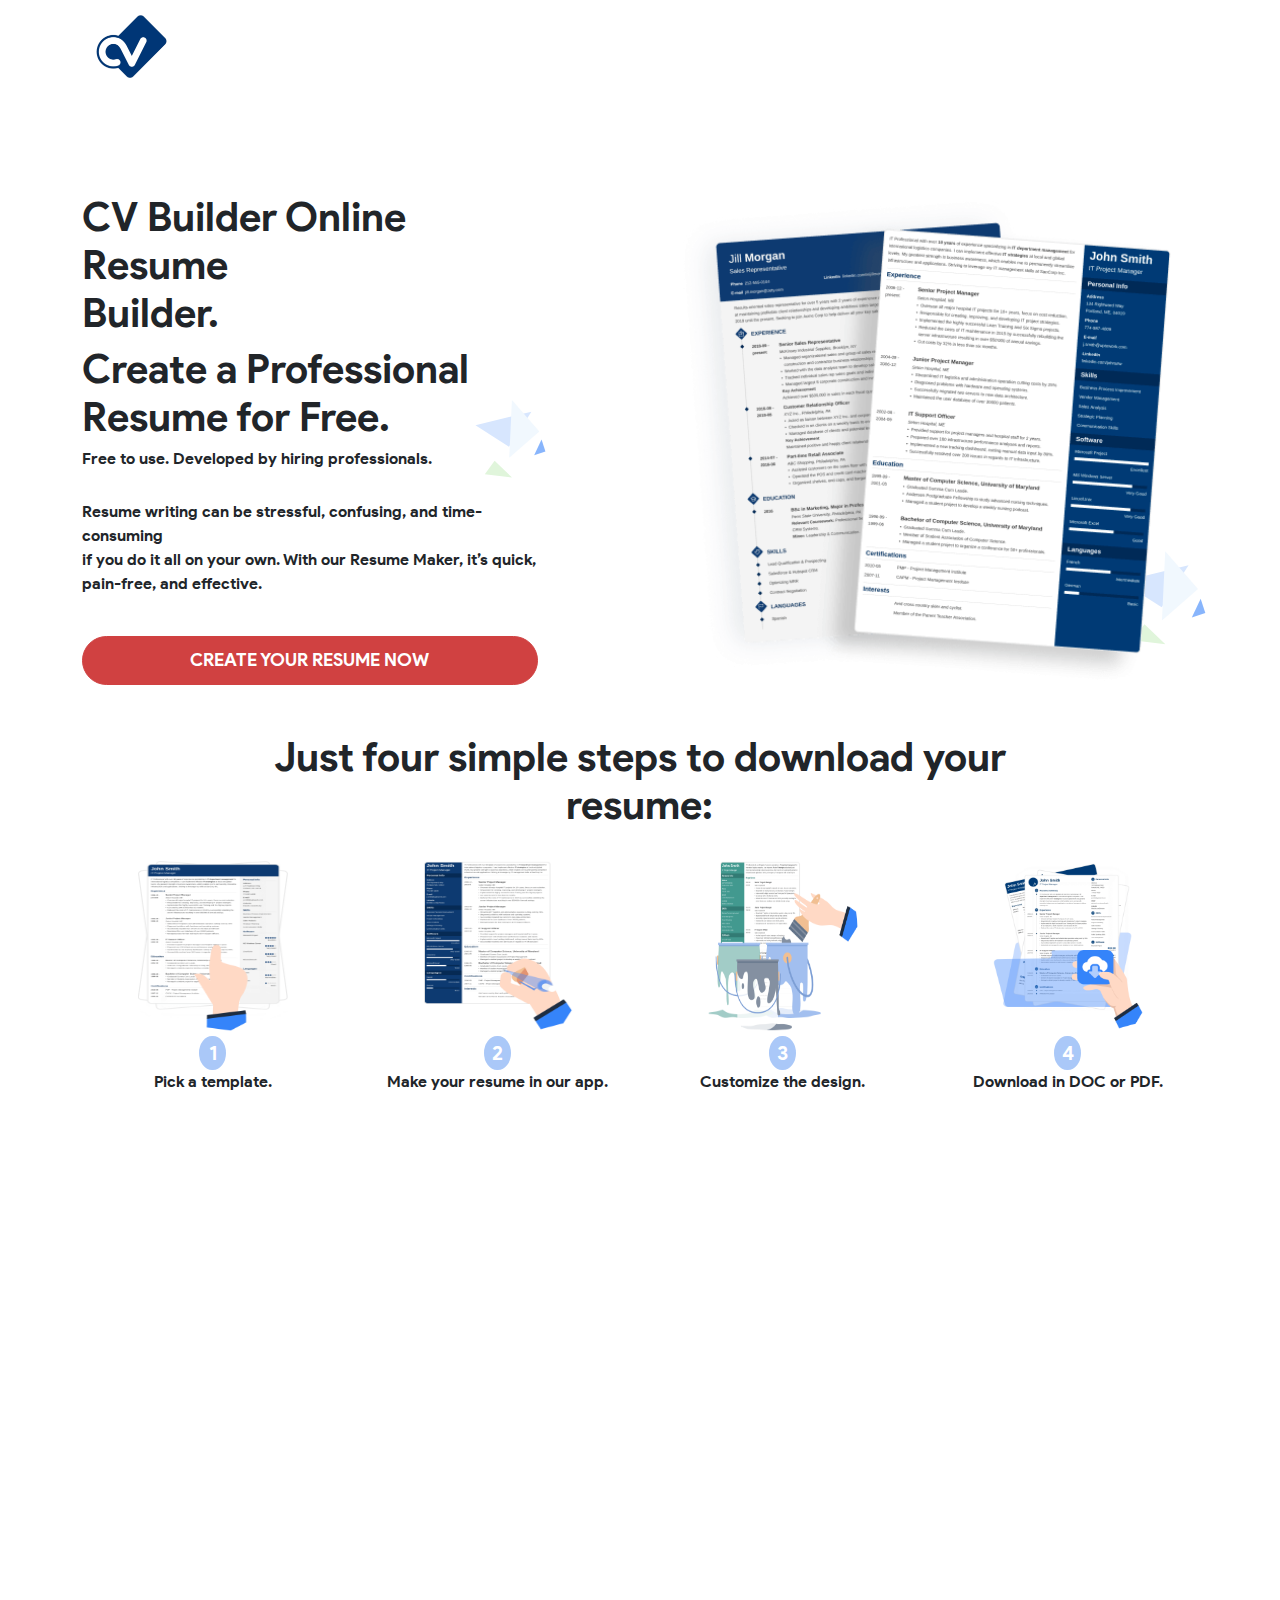
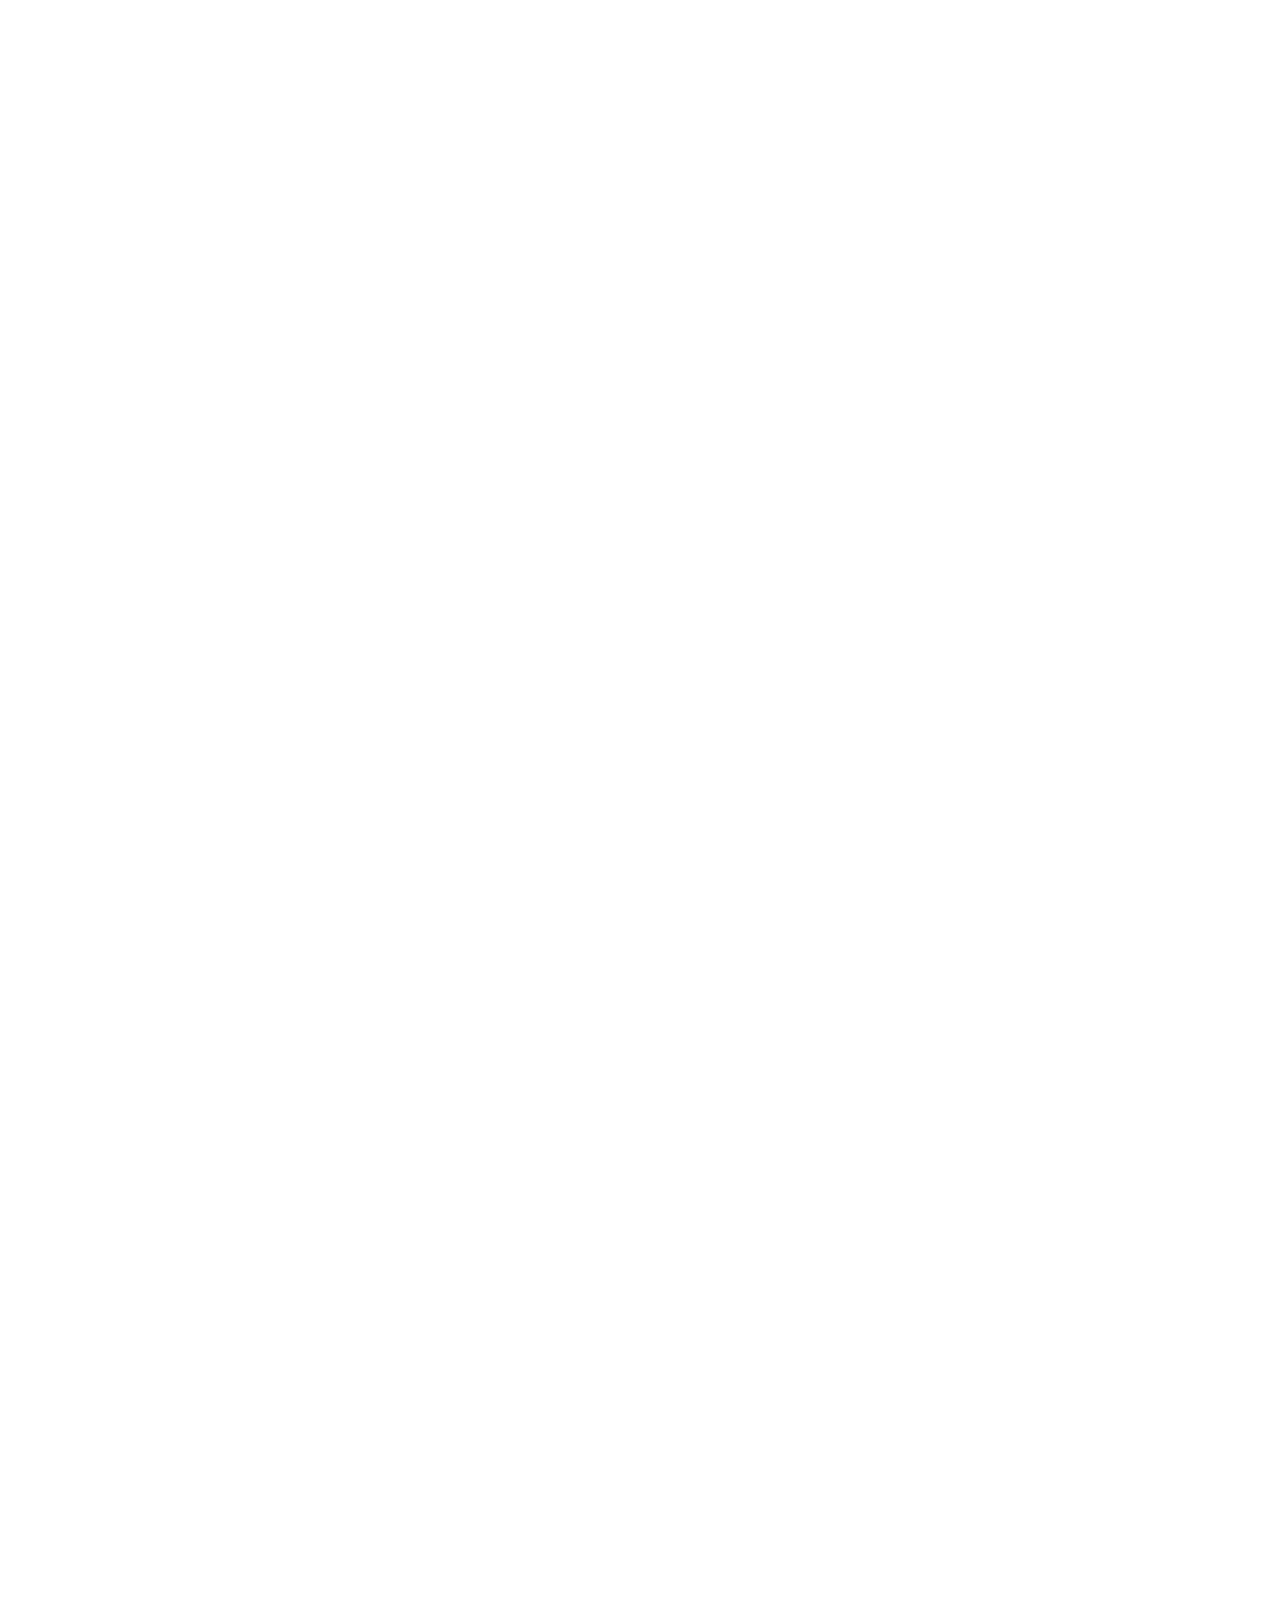
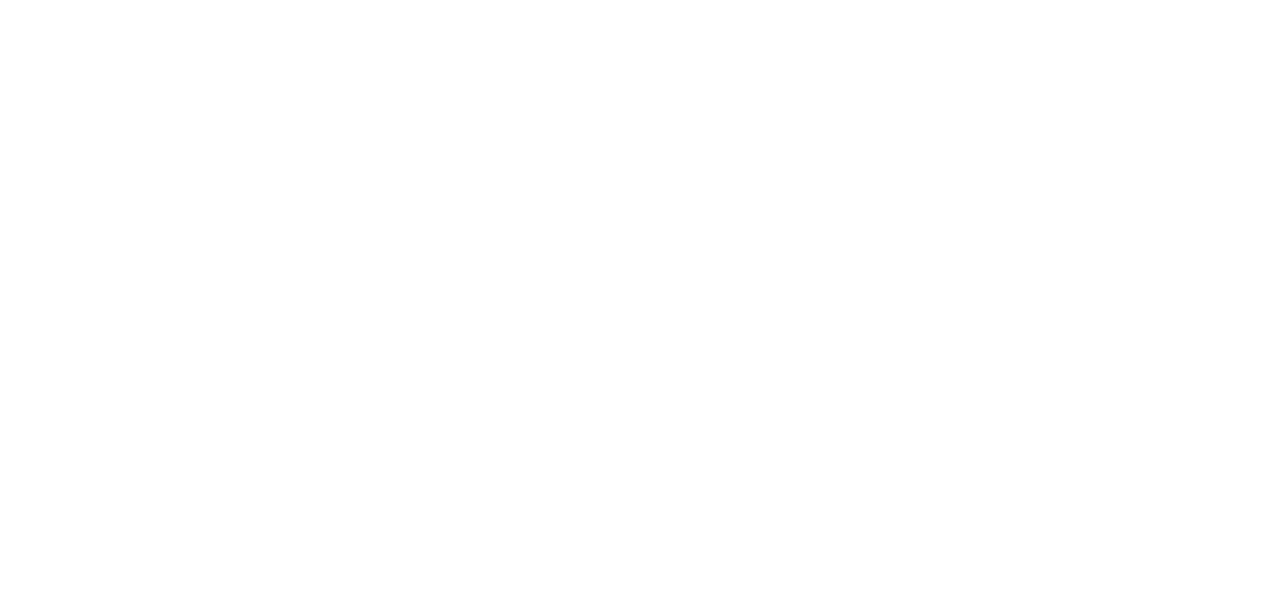
<file: index.html>
<!DOCTYPE html>
<html lang="en">
<head>
    <meta charset="UTF-8">
    <meta http-equiv="X-UA-Compatible" content="IE=edge">
    <meta name="viewport" content="width=device-width, initial-scale=1.0">
    <title>Cv Builder</title>
    <link rel="stylesheet" href="css/bootstrap.min.css">
    <link rel="stylesheet" href="css/all.min.css">
    <link rel="stylesheet" href="css/animate.css">
    <link rel="stylesheet" href="css/main.css">
    
</head>
<body>
    <div class="container-fluid w-100 cont-navbar">
        <div class="container ">
             <nav class="navbar navbar-expand-lg bg-body-tertiary">
            <div class="container-fluid  flex-nowrap">
              <a class="navbar-brand" href="#">
                <img src="photos/122-1225423_curriculum-vitae-logo-png-removebg-preview.png" class="w-25 logo">
              </a>
            </div>
          </nav>
        </div>
       
    </div>
    <div id="home">
        <div class="loadding">
            <span class="loader"></span>
        </div>
   <div class="container">
        <div class="row g-3 justify-content-between">
            <div class="col-md-5 cont-desc wow animate fadeInLeftBig">
                <h1>CV Builder Online Resume
                <br>Builder.</h1>
                <h1>Create a Professional
                <br> Resume for Free.</h1>
                <h6>Free to use. Developed by hiring professionals.</h6>
                <br>
                <p>Resume writing can be stressful, confusing, and time-consuming<br> if you do it all on your own. With our Resume Maker, it’s quick,<br> pain-free, and effective.</p>
                <br>
                <div class="row">
                    <div class="col-md-12">
                        <button class="btn-1 w-100"><a class="nav-link" href="cv.html">CREATE YOUR RESUME NOW</a></button>
                    </div>
                </div>
               
            </div>
            <div class="col-md-6 d-flex justify-content-center cont-img wow animate fadeInRightBig">
                <img src="photos/resume-builder-jumbotron-image@1x.png" class="cv-img">
            </div>
        </div>
    </div>
    </div>
    <div class="container-fluid mt-5">
        <div class="row d-flex justify-content-center wow animate fadeInUpBig">
        <div class="col-md-8 text-center  ">
            <h1>Just four simple steps to download your resume:
            </h1>    
        </div> 
        </div>
    </div>
    <div class="container mt-4">
        <div class="row mt-3">
            <div class="col-md-3 wow animate fadeInUpBig">
                <div class="desc-sorts text-center">
                    <img src="photos/step_1@2x.png" class="cvs">
                    <h2>1</h2>
                    <p>Pick a template.</p>
                </div>
            </div>
            <div class="col-md-3 wow animate fadeInUpBig">
                <div class="desc-sorts text-center">
                    <img src="photos/step_2@2x.png" class="cvs">
                    <h2>2</h2>
                    <p>Make your resume in our app.</p>
                </div>
            </div>
            <div class="col-md-3 wow animate fadeInUpBig">
                <div class="desc-sorts text-center">
                    <img src="photos/step_3@2x.png" class="cvs">
                    <h2>3</h2>
                    <p>Customize the design.</p>
                </div>
            </div>
            <div class="col-md-3 wow animate fadeInUpBig">
                <div class="desc-sorts text-center">
                    <img src="photos/step_4@2x.png" class="cvs">
                    <h2>4</h2>
                    <p>Download in DOC or PDF.

                    </p>
                </div>
            </div>
        </div>
        <div class="row d-flex justify-content-center mt-5 wow animate fadeInUpBig">
            <div class="col-md-2 text-center">
                <div class="btn-2">
                    <a class="nav-link" href="cv.html"> CREATE MY RESUME</a>
                </div>
            </div>
        </div>
    </div>
    <div class="container">
        <div class="row d-flex justify-content-center mt-5 wow animate fadeInUpBig">
            <div class="col-md-8 text-center">
                <h1>What’s in it for you?<br>
                Here’s what our resume maker has to offer:</h1>
            </div>
            
        </div>
        <div class="row d-flex justify-content-center align-items-center mt-5">
            <div class="col-md-6 wow animate fadeInLeftBig">
                <img src="photos/overview_1@1x.png" class="advant">
            </div>
            <div class="col-md-4 wow animate fadeInRightBig">
                <h3>1. Professional templates for all types of jobs</h3>
                <br>
                <p>Our resume creator comes with 18 fully customizable templates. You’ll get advice on which one to pick depending on your industry, seniority level, and the kind of company you’re applying to.

                </p>
            </div>
        </div>
        <div class="row d-flex justify-content-center align-items-center mt-5">
            <div class="col-md-4 wow animate fadeInLeftBig">
                <h3>2. Resume score</h3>
                <br>
                <p>Once you’re done with filling your document in the editor, our resume builder will score it against your competitors and give you detailed tips on how exactly to improve your resume.</p>
            </div>
            <div class="col-md-6 d-flex justify-content-center wow animate fadeInRightBig">
                <img src="photos/overview_2@1x.png" class=" w-75 advant">
            </div>
        </div>
        <div class="row d-flex justify-content-center align-items-center mt-5">
            <div class="col-md-6 wow animate fadeInLeftBig">
                <img src="photos/overview_3@1x.png" class=" w-75 advant">
            </div>
            <div class="col-md-4 wow animate fadeInRightBig">
                <h3>3. Matching cover letter builder</h3>
                <br>
                <p>You can create a cover letter that matches the design of your resume—recruiters will appreciate your professionalism and attention to detail</p>
            </div>
        </div>
        <div class="row d-flex justify-content-center align-items-center mt-5 ">
            <div class="col-md-4 wow animate fadeInLeftBig ">
                <h3>4. Generate a resume & download in PDF or DOC without limits</h3>
                <br>
                <p>Create, save, and download multiple versions of your resume to apply for different positions. Switch between templates in a flash. Add or remove content. Our easy resume generator will make sure the layout stays intact. You can download your resume in PDF, Word, or even as an image. Make and download your resume with no compromises.</p>
            </div>
            <div class="col-md-6 d-flex justify-content-center  wow animate fadeInRightBig">
                <img src="photos/overview_6@1x.png" class="advant">
            </div>
        </div>
        <div class="row mt-5 d-flex justify-content-center align-items-center">
            <div class="col-md-6 wow animate fadeInLeftBig">
                <img src="photos/overview_5@1x.png" class="advant">
            </div>
            <div class="col-md-4 wow animate fadeInRightBig">
                <h3>5. Resume creation made easy with ready-to-use suggestions for major professions
                </h3>
                <br>
                <p>When making a resume with our online resume builder, you’ll get dozens of personalized content suggestions for every section. All of the pre-written tips have been curated by our team of Certified Professional Resume Writers.

                </p>
            </div>
        </div>
    </div>
    <div class="foteer wow animate fadeInUpBig">
        <div class="container-fluid">
            <div class="row d-flex justify-content-center">
                <div class="col-md-8 text-center">
                    <h5>Try Cv Bulider professional resume builder now</h5> 
                </div>
            </div>
        </div>
    </div>
    <script src="js/popper.min.js"></script>
    <script src="js/bootstrap.min.js"></script>
    <script src="js/jquery-3.6.0.min.js"></script>
    <script src="js/wow.min.js"></script>
    <script src="js/main.js"></script>

</body>
</html>
</file>
<file: css/main.css>
@font-face{
    src: url('/Product Sans Bold.ttf');
    font-family: sansp;
}
body{
    overflow: hidden;
    font-family: sansp;
    font-weight: 800px;
}

.loadding{
   position: fixed !important;
   top: 0;
   left: 0;
   bottom: 0;
   right: 0;
   z-index: 99999999.999999;
   display: flex;
   justify-content: center;
   align-items: center;
}
.nav-link{
    color: black;
    font-size: 25px;
}
a{
  color: white !important;
  font-size: 18px !important;
}
#home{
    margin-top:100px;
    height: auto;
    display: flex;
    justify-content: center;
    align-items: center;
}
.loader {
    transform: rotateZ(45deg);
    perspective: 1000px;
    border-radius: 50%;
    width: 100px;
    height: 108px;
    color: #fff;
  }
    .loader:before,
    .loader:after {
      content: '';
      display: block;
      position: absolute;
      top: 0;
      left: 0;
      width: inherit;
      height: inherit;
      border-radius: 50%;
      transform: rotateX(70deg);
      animation: 1s spin linear infinite;
    }
    .loader:after {
      color: #FF3D00;
      transform: rotateY(70deg);
      animation-delay: .4s;
    }

  @keyframes rotate {
    0% {
      transform: translate(-50%, -50%) rotateZ(0deg);
    }
    100% {
      transform: translate(-50%, -50%) rotateZ(360deg);
    }
  }

  @keyframes rotateccw {
    0% {
      transform: translate(-50%, -50%) rotate(0deg);
    }
    100% {
      transform: translate(-50%, -50%) rotate(-360deg);
    }
  }

  @keyframes spin {
    0%,
    100% {
      box-shadow: .2em 0px 0 0px currentcolor;
    }
    12% {
      box-shadow: .2em .2em 0 0 currentcolor;
    }
    25% {
      box-shadow: 0 .2em 0 0px currentcolor;
    }
    37% {
      box-shadow: -.2em .2em 0 0 currentcolor;
    }
    50% {
      box-shadow: -.2em 0 0 0 currentcolor;
    }
    62% {
      box-shadow: -.2em -.2em 0 0 currentcolor;
    }
    75% {
      box-shadow: 0px -.2em 0 0 currentcolor;
    }
    87% {
      box-shadow: .2em -.2em 0 0 currentcolor;
    }
  }

.cont-desc{
    background-image: url([data-uri]);
    background-size: 15%;
    background-position: 100%;
    background-repeat: no-repeat;
}
.cont-img{
    background-image: url([data-uri]);
    background-size: 15%;
    background-position: 100% 90%;
    background-repeat: no-repeat;
}
.btn-1{
    background-color: #D04141;
    padding:10px 30px;
    color: white;
    border-radius: 25px;
    border: 1px solid #D04141;
}
.btn-2{
    background-color: #D04141;
    padding:10px 10px;
    color: white;
    border-radius: 25px;
    border: 1px solid #D04141;
}
.cvs{
    width: 150px;
    height: 170px;
}
h2{
    background-color: #AAC8F8;
    width: 10%;
    margin: auto;
    padding:5px 0px;
    border-radius: 50%;
    font-size: 20px;
    margin-top: 5px;
    color: white;
}
.foteer{
    height: 200px;
    background-image: url('/photos/triangles-400@2x.jpg');
    background-size: contain;
    display: flex;
    justify-content: center;
    align-items: center;
}
h5{
    color: white;
    font-size:35px;
}
img{
    transition: all 0.5s;
}
img:hover{
    transform: scale(1.06);
}
@media all and (max-width:570px){
.logo{
        width: 20% !important;
    }
    .cv-img{
        width: 70% !important;
    }
    .advant{
        width: 100% !important;
    }
}
@media all and (min-width:780px){
    .cv-img{
        width: 100% !important;
        height:85%;
    }
    .advant{
        width: 90% !important;
    }
}
@media all and (min-width:1200px){
    .cv-img{
        width: auto !important;
        height:auto !important;
    }
}
</file>
